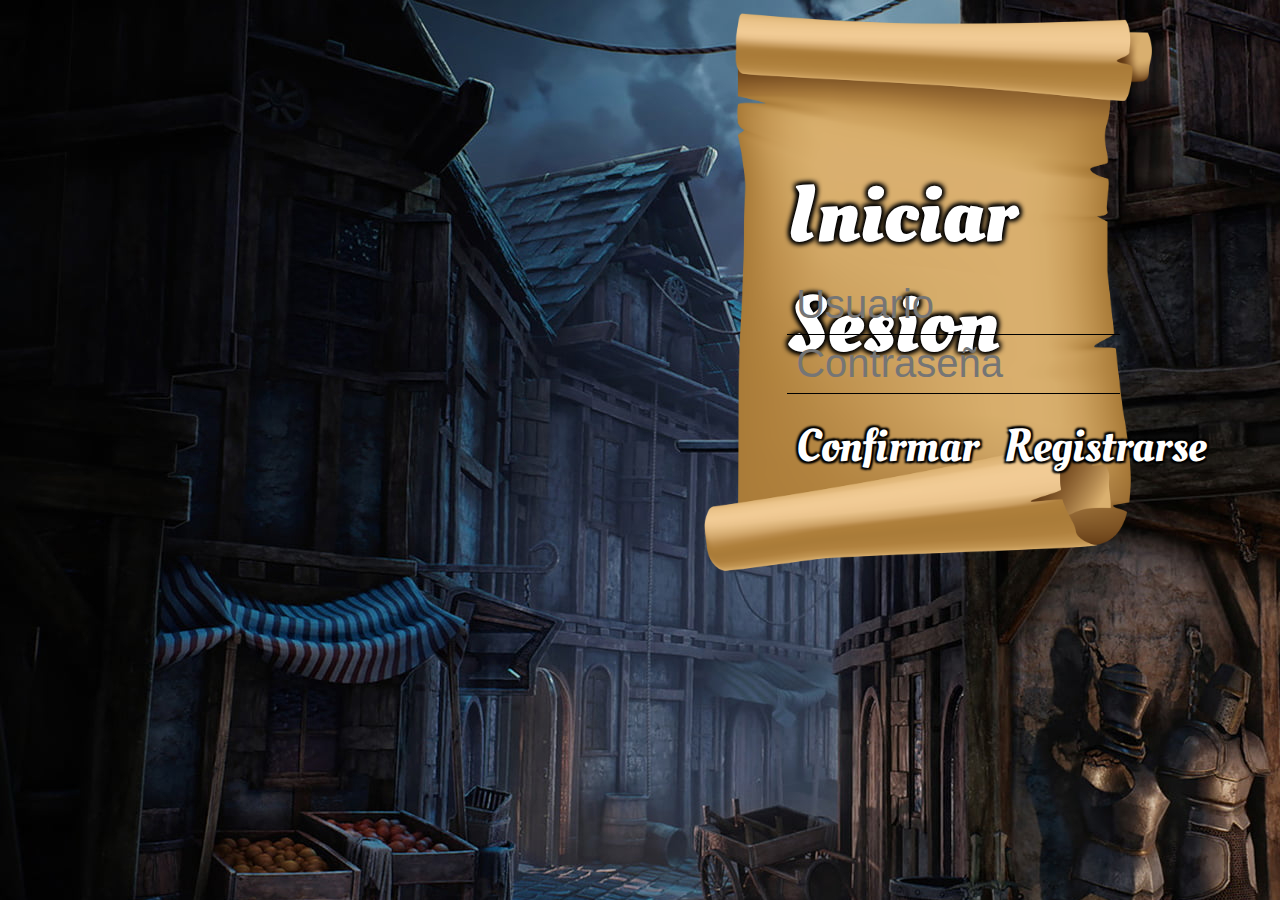
<file: index.html>
<!DOCTYPE html>
<html lang="en">
<head>
    <meta charset="UTF-8">
    <meta http-equiv="X-UA-Compatible" content="IE=edge">
    <meta name="viewport" content="width=device-width, initial-scale=1.0">
    <link rel="preconnect" href="https://fonts.googleapis.com">
    <link rel="preconnect" href="https://fonts.gstatic.com" crossorigin>
    <link href="https://fonts.googleapis.com/css2?family=Oleo+Script&display=swap" rel="stylesheet">
    <link rel="stylesheet" href="css/estilos.css">
    <title>Bienvenidos</title>
</head>
<body>

    <section class="inicio">

        <div class="perga">
            <img src="css/img/fondop.png">

            <form method="post" action="" class="form">

                <h1>Iniciar Sesion</h1>
                <input type="text" name="user" placeholder="Usuario" > 
                <input type="text" name="pass" placeholder="Contraseña">
                <a href="menu.html">Confirmar</a>
                <a href="registrarse.html">Registrarse</a>

            </form>

        </div>
        
    </section>

    
</body>
</html>
</file>
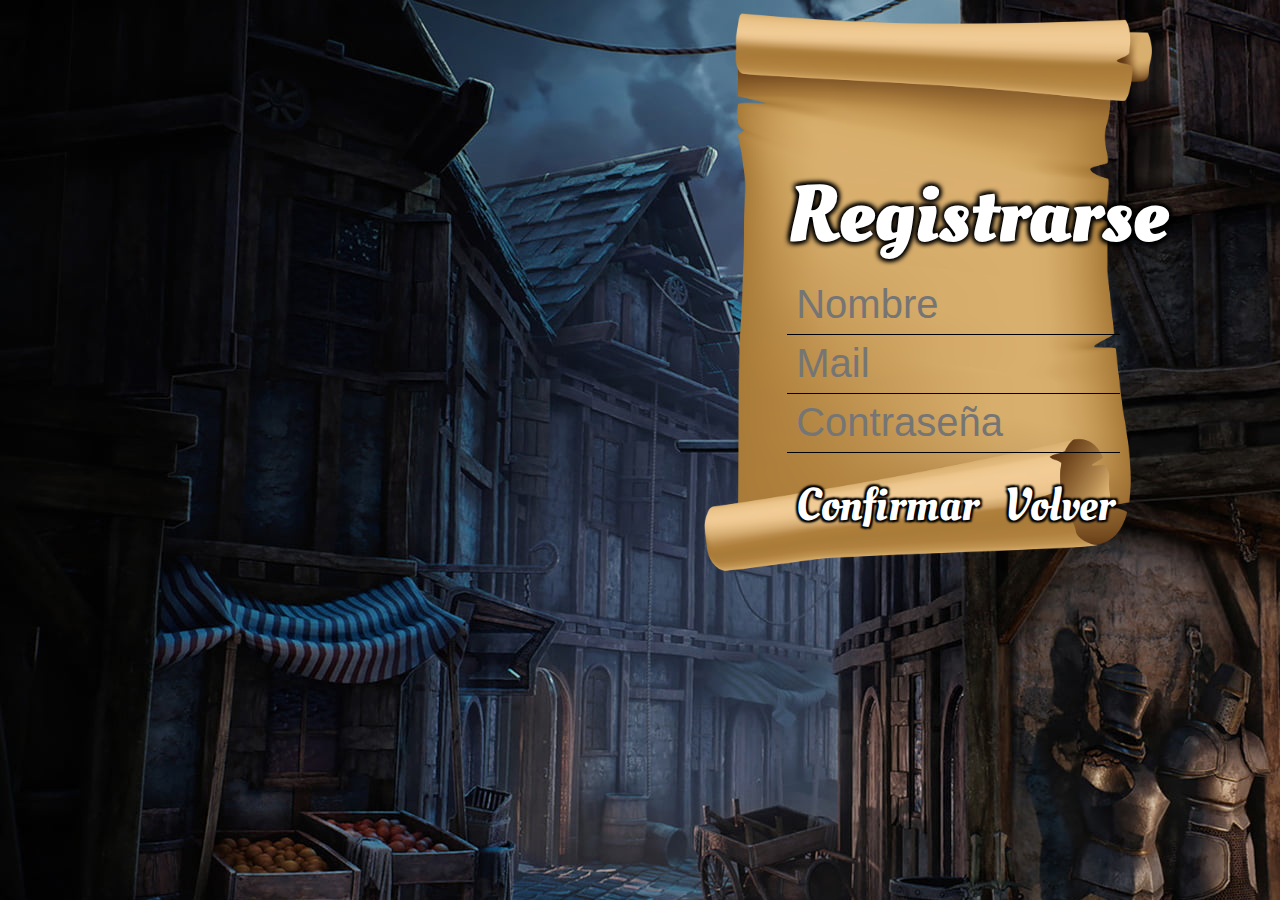
<file: registrarse.html>
<!DOCTYPE html>
<html lang="en">
<head>
    <meta charset="UTF-8">
    <meta http-equiv="X-UA-Compatible" content="IE=edge">
    <meta name="viewport" content="width=device-width, initial-scale=1.0">
    <link rel="preconnect" href="https://fonts.gstatic.com" crossorigin>
    <link href="https://fonts.googleapis.com/css2?family=Oleo+Script&display=swap" rel="stylesheet">
    <link rel="stylesheet" href="css/estilos.css">
    <title>Registro</title>
</head>
<body>
    <section class="inicio">

        <div class="perga">
            <img src="css/img/fondop.png">

                <form method="post" action="" class="form" id="">
                    <h1>Registrarse</h1>
                    <input type="text" name="user" placeholder="Nombre">
                    <input type="text" name="mail" placeholder="Mail">
                    <input type="text" name="pass" placeholder="Contraseña">
                    <a href="menu.html">Confirmar</a>
                    <a href="index.html">Volver</a>

                </form>
        </div>

    </section>
    
</body>
</html>
</file>
<file: css/estilos.css>
body{
    margin: 0;
    padding: 0;
    background-image: url(img/fondo2.jpg);
    align-items: center;
    font-family: 'Oleo Script', cursive;
}

.form{
    position: relative;
    margin-top: -65%;
    margin-left: 23%;
    width: 450px;
    height: 500px;
    align-items: center;
}

/*#reg{
    position: relative;
    margin-top: -70%;
    margin-left: 21%;
    width: 450px;
    height: 350px;
    align-items: center;
}

#reg >h1{
    font-size: 3rem;
    height: 25px;
    margin-bottom: 10%;
    color: rgb(255, 255, 255);
    text-shadow: -2px -2px 5px #000, 2px 2px 5px #000, -2px 2px 5px #000, 2px -2px 5px #000;
    margin-top: -25%;
}*/

/*#reg input{
    height: 40px;
    width: 65%;
    padding: 2% 2% 2% 2%;
    background : inherit;
    font-size: 2.0rem;
    border: 0;
    outline: 0;
    background: transparent;
    border-bottom: 1px solid black;
}*/

.perga{
    width: 50%;
    float: right;
    margin-top: 1%;
    margin-left: 20%;
}

.perga img{
    width: 70%;
    margin-left: 10%;
}

.form input{
    height: 40px;
    width: 70%;
    padding: 2% 2% 2% 2%;
    background : inherit;
    font-size: 2.5rem;
    border: 0;
    outline: 0;
    background: transparent;
    border-bottom: 1px solid black;
}

.form a{
    text-decoration: none;
    font-size: 2.9rem;
    padding: 5% 3% 5% 2%;
    position: relative;
    top: 20px;
    color: rgb(255, 255, 255);
    text-shadow: -2px -2px 2px #000, 2px 2px 2px #000, -2px 2px 2px #000, 2px -2px 2px #000;
    margin-top: 20%;
}

.form > h1{
    font-size: 5rem;
    height: 25px;
    margin-bottom: 20%;
    color: rgb(255, 255, 255);
    text-shadow: -2px -2px 5px #000, 2px 2px 5px #000, -2px 2px 5px #000, 2px -2px 5px #000;
    margin-top: -30%;
}

.infou{
    float: left;
    width: 15%;
    height: 15%;
    margin-top: -7%;
    margin-left: 2%;
    text-align: center;
    margin-bottom: 2%;
    font-family: 'Oleo Script', cursive;
    color: blanchedalmond;
}

.infou>img{
    width: 100%;
    height: 100%;
}

.infou>h1{
    margin-top: -45%;
    font-size: 3rem;
    position: relative;
}

.conteiner{
    width: 25%;
    height: 40%;
    margin-top: 7%;
    font-family: 'Oleo Script', cursive;
}

.lol {
    height: 40%;
    width: 40%;
    position: relative;
    margin-top: -105%;
}

.nav-link {
    position: relative;
    margin-left: 22%;
    font-size: 2.5rem;
    margin-bottom: 15px;
    color: rgb(65, 40, 27);
}

/*.lol a:focus{
    color: rgb(29, 77, 139);
    transition: 1s;
    padding: 0% 2% 0% 17%;
    font-size: 2.6rem;
}*/

.conteiner img {
    height: 100%;
    width: 80%;
}

.tab-content{
    width: 59%;
    height: 80vh;
    margin-left: 19.8%; 
    margin-top: -38%;
    opacity: 0.8;
    background-color: black;
}

@keyframes aparece-izquierda
{
    from { 
        transform: translatey(+100%); 
        opacity: 0;
            }
    to { 
        transform: translatey(0%); 
        opacity: 1;
            }
}

.tab-content
{
    animation: aparece-izquierda ease 0.7s backwards; 
}

.contj{
    float: right;
    width: 24%;
    height: 80%;
    position: relative;
    margin-top: -35%;
    margin-left: 18%;
}

.contj> img{
    height: 100%;
    width: 100%;
}

.list-group{
    width: 60%;
    height: 80%;
    position: absolute;
    margin-top: -114%;
    margin-left: 19.5%;
}

.list-group > a{
    background: inherit;
    font-family: 'Oleo Script', cursive;
    font-size: 30px;
    color: rgb(58, 36, 24);
    text-decoration: none;
}

.list-group-item{
    font-family: 'Oleo Script', cursive;
    font-size: 2rem;
}

.overlay{
    background: #00000080;
    position: fixed;
    top:0;
    bottom: 0;
    left: 0;
    right: 0;
    display: flex;
    align-items: center;
    justify-content: center;
    visibility: hidden;
}

.popup{
    background: cornsilk;
    box-shadow: 0px 0px 5px 0px rgb(0, 0, 0,.3);
    border-radius: 3px;
    font-family: 'Oleo Script', cursive;
    padding: 20px;
    text-align: center;
    width: 600px;   
}

.popup .btn-lol{
    padding: 0 20px;
    height: 40px;
    line-height: 40px;
    border: none;
    cursor: pointer;
}

.popup .btn-cerrar{
    padding: 0 20px;
    height: 40px;
    line-height: 40px;
    border: none;
    cursor: pointer;
}

.popup .btn-lol:hover{
    background: chocolate;
}

.popup .btn-cerrar:hover{
    background: chocolate;
}

.lel{
    width: 59%;
    height: 80vh;
    font-family: 'Oleo Script', cursive;
    font-size: 3rem;
    align-items: center;
    justify-content: center;
    color: blanchedalmond;
}

.contP{
    width: 40%;
    height: 70%;
    position: absolute;
    align-items: center;
    justify-content: center;
    margin-left: 10%;
    margin-top: 5%;
}

.contP h1{
    text-align: center;
    font-size: 4rem;
    width: 100%;
}

.contP input{
    width: 100%;
    font-size: 2rem;
}

.contP>.btn-jugar{
    text-decoration: none;
    color: chocolate;
    margin-left: 38%;
    font-size: 4rem;
    width: 50%;
    align-items: center;
    transition: 1.5s;
}

.btn-jugar:hover{
    font-size: 5rem;
    transition: 1.5s;
    color: rgb(226, 180, 143);
}

.row{
    position: absolute;
    margin-top: 10%;
    width: 60%;
    height: 50%;
    font-family: 'Oleo Script', cursive;
    font-size: 1.5rem;
}
</file>
